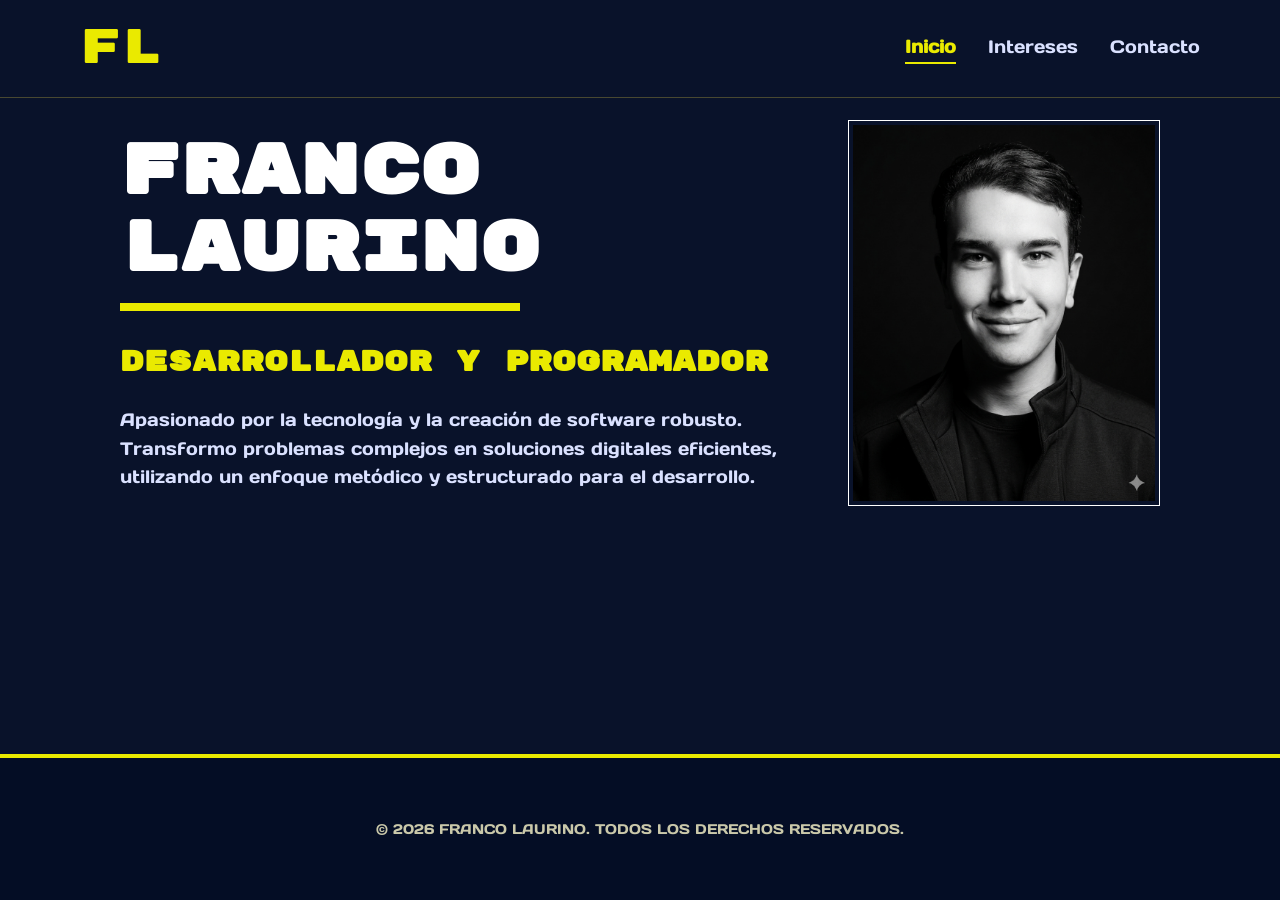
<file: index.html>
<!DOCTYPE html>
<html lang="es">

<head>
    <meta charset="utf-8" />
    <meta content="width=device-width, initial-scale=1.0" name="viewport" />
    <title>Franco Laurino - Inicio</title>
    
    <!-- Fuentes de Google -->
    <link href="https://fonts.googleapis.com/css2?family=Days+One&family=Rubik+Mono+One&display=swap" rel="stylesheet" />
    
    <!-- Estilos propios -->
    <link rel="stylesheet" href="style.css">
</head>

<body>

    <nav class="navbar">
        <div class="nav-logo">
            FL
        </div>
        <div class="nav-links">
            <a href="index.html" class="active">Inicio</a>
            <a href="intereses.html">Intereses</a>
            <a href="contacto.html">Contacto</a>
        </div>
    </nav>

    <main>
        <section class="hero">
            <div class="hero-text">
                <h1 class="hero-title">
                    FRANCO<br />LAURINO
                </h1>
                <div class="hero-divider"></div>
                
                <h2 class="hero-subtitle">
                    Desarrollador y Programador
                </h2>
                <p class="hero-description">
                    Apasionado por la tecnología y la creación de software robusto. Transformo problemas complejos en
                    soluciones digitales eficientes, utilizando un enfoque metódico y estructurado para el desarrollo.
                </p>
            </div>

            <div class="hero-image-container">
                <img alt="Foto de Franco Laurino" src="img/image2.png" />
            </div>
        </section>
    </main>

    <footer>
        <div class="footer-text">
            © 2026 FRANCO LAURINO. TODOS LOS DERECHOS RESERVADOS.
        </div>
    </footer>

</body>
</html>
</file>
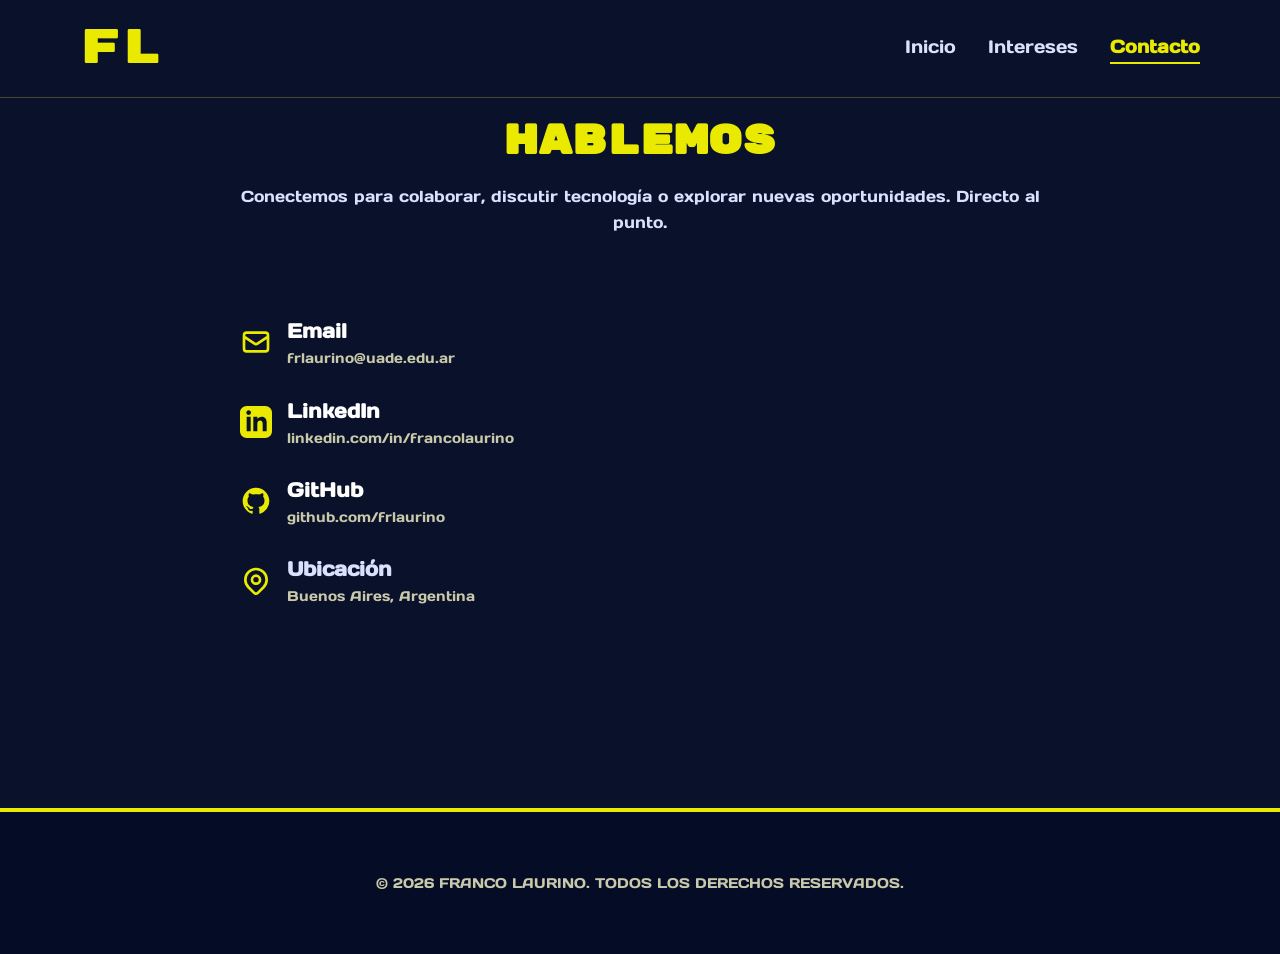
<file: contacto.html>
<!DOCTYPE html>
<html lang="es">

<head>
  <meta charset="utf-8" />
  <meta content="width=device-width, initial-scale=1.0" name="viewport" />
  <title>Contacto | Franco Laurino</title>
  
  <!-- Fuentes de Google -->
  <link href="https://fonts.googleapis.com/css2?family=Days+One&family=Rubik+Mono+One&display=swap" rel="stylesheet" />
  
  <!-- Estilos propios -->
  <link rel="stylesheet" href="style.css">
</head>

<body>

  <nav class="navbar">
    <div class="nav-logo">
      FL
    </div>
    <div class="nav-links">
      <a href="index.html">Inicio</a>
      <a href="intereses.html">Intereses</a>
      <a href="contacto.html" class="active">Contacto</a>
    </div>
  </nav>

  <main>
    <div class="contacto-container">
      <div>
        <h1 class="section-title" style="text-align: center;">HABLEMOS</h1>
        <p style="margin-bottom: 40px;">
          Conectemos para colaborar, discutir tecnología o explorar nuevas oportunidades. Directo al punto.
        </p>
      </div>

      <ul class="contacto-lista">
        <li class="contacto-item">
          <a href="mailto:frlaurino@uade.edu.ar">
            <svg fill="none" stroke="currentColor" viewBox="0 0 24 24" xmlns="http://www.w3.org/2000/svg">
              <path stroke-linecap="round" stroke-linejoin="round" stroke-width="2" d="M3 8l7.89 5.26a2 2 0 002.22 0L21 8M5 19h14a2 2 0 002-2V7a2 2 0 00-2-2H5a2 2 0 00-2 2v10a2 2 0 002 2z"></path>
            </svg>
            <div>
              <h2>Email</h2>
              <p>frlaurino@uade.edu.ar</p>
            </div>
          </a>
        </li>

        <li class="contacto-item">
          <a href="https://linkedin.com/in/francolaurino" target="_blank">
            <svg fill="currentColor" viewBox="0 0 24 24">
              <path d="M19 0h-14c-2.761 0-5 2.239-5 5v14c0 2.761 2.239 5 5 5h14c2.762 0 5-2.239 5-5v-14c0-2.761-2.238-5-5-5zm-11 19h-3v-11h3v11zm-1.5-12.268c-.966 0-1.75-.79-1.75-1.764s.784-1.764 1.75-1.764 1.75.79 1.75 1.764-.783 1.764-1.75 1.764zm13.5 12.268h-3v-5.604c0-3.368-4-3.113-4 0v5.604h-3v-11h3v1.765c1.396-2.586 7-2.777 7 2.476v6.759z" />
            </svg>
            <div>
              <h2>LinkedIn</h2>
              <p>linkedin.com/in/francolaurino</p>
            </div>
          </a>
        </li>

        <li class="contacto-item">
          <a href="https://github.com/frlaurino" target="_blank">
            <svg fill="currentColor" viewBox="0 0 24 24">
              <path fill-rule="evenodd" d="M12 2C6.477 2 2 6.484 2 12.017c0 4.425 2.865 8.18 6.839 9.504.5.092.682-.217.682-.483 0-.237-.008-.868-.013-1.703-2.782.605-3.369-1.343-3.369-1.343-.454-1.158-1.11-1.466-1.11-1.466-.908-.62.069-.608.069-.608 1.003.07 1.531 1.032 1.531 1.032.892 1.53 2.341 1.088 2.91.832.092-.647.35-1.088.636-1.338-2.22-.253-4.555-1.113-4.555-4.951 0-1.093.39-1.988 1.029-2.688-.103-.253-.446-1.272.098-2.65 0 0 .84-.27 2.75 1.026A9.564 9.564 0 0112 6.844c.85.004 1.705.115 2.504.337 1.909-1.296 2.747-1.027 2.747-1.027.546 1.379.202 2.398.1 2.651.64.7 1.028 1.595 1.028 2.688 0 3.848-2.339 4.695-4.566 4.943.359.309.678.92.678 1.855 0 1.338-.012 2.419-.012 2.747 0 .268.18.58.688.482A10.019 10.019 0 0022 12.017C22 6.484 17.522 2 12 2z" clip-rule="evenodd" />
            </svg>
            <div>
              <h2>GitHub</h2>
              <p>github.com/frlaurino</p>
            </div>
          </a>
        </li>

        <li class="contacto-item">
          <div style="display: flex; align-items: center; gap: 15px;">
            <svg fill="none" stroke="currentColor" viewBox="0 0 24 24" xmlns="http://www.w3.org/2000/svg">
              <path stroke-linecap="round" stroke-linejoin="round" stroke-width="2" d="M17.657 16.657L13.414 20.9a1.998 1.998 0 01-2.827 0l-4.244-4.243a8 8 0 1111.314 0z"></path>
              <path stroke-linecap="round" stroke-linejoin="round" stroke-width="2" d="M15 11a3 3 0 11-6 0 3 3 0 016 0z"></path>
            </svg>
            <div>
              <h2>Ubicación</h2>
              <p>Buenos Aires, Argentina</p>
            </div>
          </div>
        </li>
      </ul>
    </div>
  </main>

  <footer>
    <div class="footer-text">
      © 2026 FRANCO LAURINO. TODOS LOS DERECHOS RESERVADOS.
    </div>
  </footer>

</body>
</html>
</file>
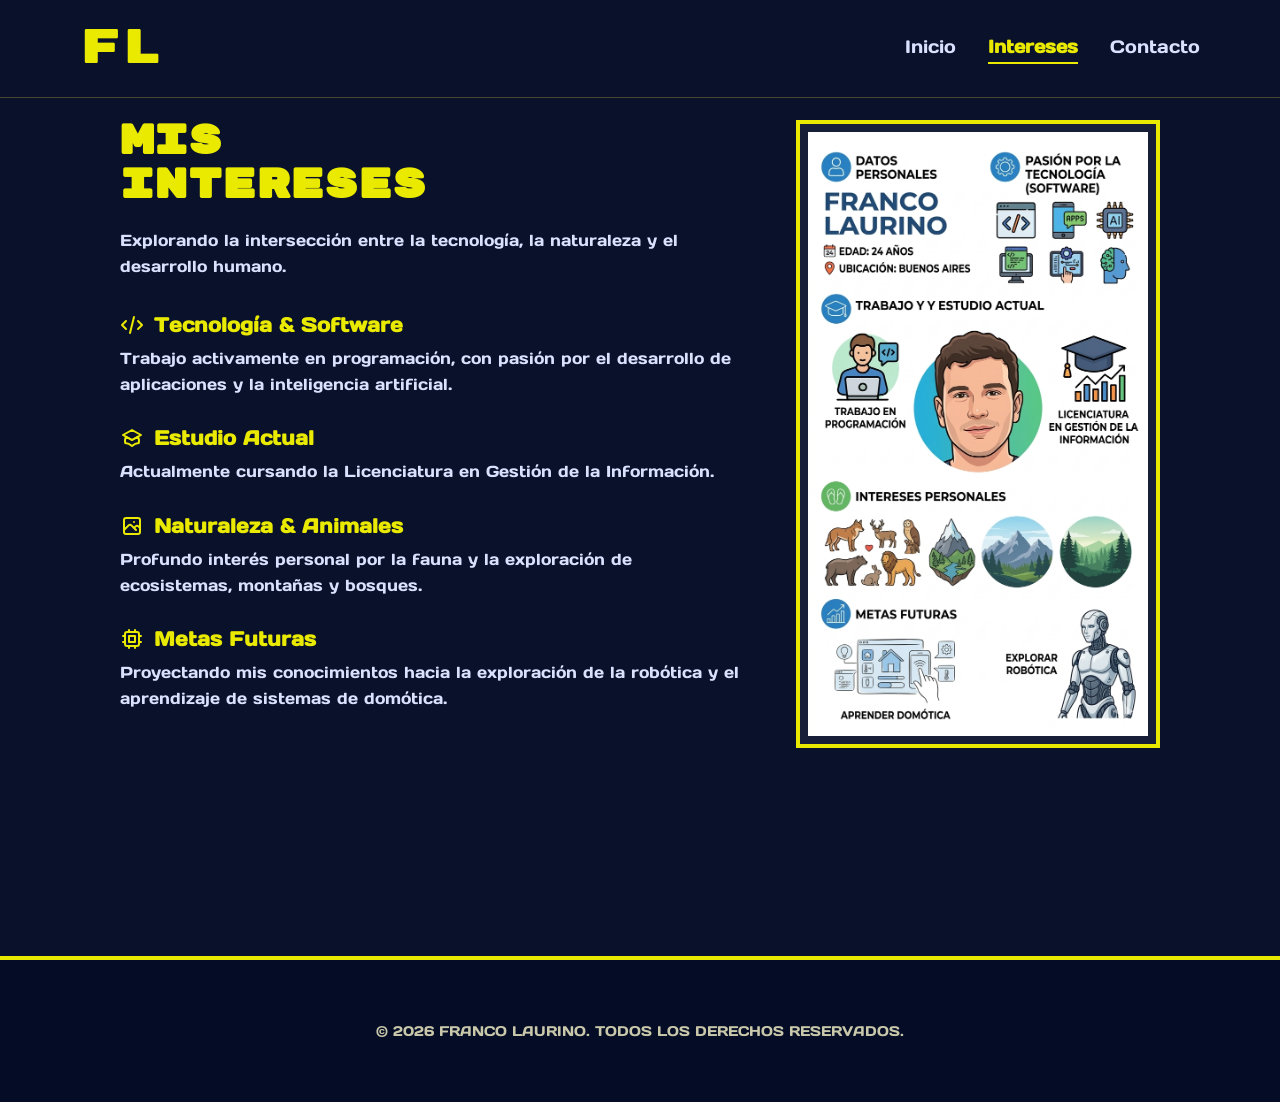
<file: intereses.html>
<!DOCTYPE html>
<html lang="es">

<head>
  <meta charset="utf-8" />
  <meta content="width=device-width, initial-scale=1.0" name="viewport" />
  <title>Franco Laurino - Intereses</title>
  
  <!-- Fuentes de Google -->
  <link href="https://fonts.googleapis.com/css2?family=Days+One&family=Rubik+Mono+One&display=swap" rel="stylesheet" />
  
  <!-- Estilos propios -->
  <link rel="stylesheet" href="style.css">
</head>

<body>

  <nav class="navbar">
    <div class="nav-logo">
      FL
    </div>
    <div class="nav-links">
      <a href="index.html">Inicio</a>
      <a href="intereses.html" class="active">Intereses</a>
      <a href="contacto.html">Contacto</a>
    </div>
  </nav>

  <main>
    <div class="intereses-container">
      <div class="intereses-info">
        <h1 class="section-title">MIS<br>INTERESES</h1>
        <p style="margin-bottom: 30px;">
          Explorando la intersección entre la tecnología, la naturaleza y el desarrollo humano.
        </p>

        <ul class="intereses-lista">
          <li class="interes-item">
            <h2>
              <svg fill="none" stroke="currentColor" viewBox="0 0 24 24" xmlns="http://www.w3.org/2000/svg">
                <path stroke-linecap="round" stroke-linejoin="round" stroke-width="2" d="M10 20l4-16m4 4l4 4-4 4M6 16l-4-4 4-4"></path>
              </svg>
              Tecnología & Software
            </h2>
            <p>Trabajo activamente en programación, con pasión por el desarrollo de aplicaciones y la inteligencia artificial.</p>
          </li>

          <li class="interes-item">
            <h2>
              <svg fill="none" stroke="currentColor" viewBox="0 0 24 24" xmlns="http://www.w3.org/2000/svg">
                <path d="M12 14l9-5-9-5-9 5 9 5z" stroke-width="2" stroke-linecap="round" stroke-linejoin="round" />
                <path d="M12 14l6.16-3.422a12.083 12.083 0 01.665 6.479A11.952 11.952 0 0012 20.055a11.952 11.952 0 00-6.824-2.998 12.078 12.078 0 01.665-6.479L12 14z" stroke-width="2" stroke-linecap="round" stroke-linejoin="round" />
              </svg>
              Estudio Actual
            </h2>
            <p>Actualmente cursando la Licenciatura en Gestión de la Información.</p>
          </li>

          <li class="interes-item">
            <h2>
              <svg fill="none" stroke="currentColor" viewBox="0 0 24 24" xmlns="http://www.w3.org/2000/svg">
                <path stroke-linecap="round" stroke-linejoin="round" stroke-width="2" d="M4 16l4.586-4.586a2 2 0 012.828 0L16 16m-2-2l1.586-1.586a2 2 0 012.828 0L20 14m-6-6h.01M6 20h12a2 2 0 002-2V6a2 2 0 00-2-2H6a2 2 0 00-2 2v12a2 2 0 002 2z"></path>
              </svg>
              Naturaleza & Animales
            </h2>
            <p>Profundo interés personal por la fauna y la exploración de ecosistemas, montañas y bosques.</p>
          </li>

          <li class="interes-item">
            <h2>
              <svg fill="none" stroke="currentColor" viewBox="0 0 24 24" xmlns="http://www.w3.org/2000/svg">
                <path stroke-linecap="round" stroke-linejoin="round" stroke-width="2" d="M9 3v2m6-2v2M9 19v2m6-2v2M5 9H3m2 6H3m18-6h-2m2 6h-2M7 19h10a2 2 0 002-2V7a2 2 0 00-2-2H7a2 2 0 00-2 2v10a2 2 0 002 2zM9 9h6v6H9V9z"></path>
              </svg>
              Metas Futuras
            </h2>
            <p>Proyectando mis conocimientos hacia la exploración de la robótica y el aprendizaje de sistemas de domótica.</p>
          </li>
        </ul>
      </div>

      <div class="infografia-container">
        <img alt="Infografía de Franco Laurino" src="img/INFOGRAFIA.png" class="infografia-img" />
      </div>
    </div>
  </main>

  <footer>
    <div class="footer-text">
      © 2026 FRANCO LAURINO. TODOS LOS DERECHOS RESERVADOS.
    </div>
  </footer>

</body>
</html>
</file>
<file: style.css>
/* VARIABLES GLOBALES - Colores y fuentes */
:root {
  --bg-color: #09122a;
  --bg-footer: #040d25;
  --text-primary: #dae1ff;
  --text-white: #ffffff;
  --accent-color: #eaea00;
  --border-color: #484831;
  --font-main: 'Days One', sans-serif;
  --font-accent: 'Rubik Mono One', sans-serif;
}

/* RESET BASICO */
* {
  margin: 0;
  padding: 0;
  box-sizing: border-box;
}

body {
  background-color: var(--bg-color);
  color: var(--text-primary);
  font-family: var(--font-main);
  min-height: 100vh;
  display: flex;
  flex-direction: column;
  line-height: 1.6;
}

/* BARRA DE NAVEGACION */
.navbar {
  background-color: var(--bg-color);
  position: fixed;
  top: 0;
  width: 100%;
  z-index: 100;
  border-bottom: 1px solid var(--border-color);
  display: flex;
  justify-content: space-between;
  align-items: center;
  padding: 10px 20px;
}

.nav-logo {
  font-family: var(--font-accent);
  font-size: 40px;
  color: var(--accent-color);
}

.nav-links {
  display: flex;
  gap: 20px;
}

.nav-links a {
  text-decoration: none;
  color: var(--text-primary);
  font-size: 16px;
  transition: color 0.3s;
}

.nav-links a:hover {
  color: var(--accent-color);
}

.nav-links a.active {
  color: var(--accent-color);
  font-weight: bold;
  border-bottom: 2px solid var(--accent-color);
}

/* CONTENIDO PRINCIPAL */
main {
  flex-grow: 1;
  padding: 100px 20px 50px;
  max-width: 1200px;
  margin: 0 auto;
  width: 100%;
}

/* SECCION HERO (Inicio) */
.hero {
  display: flex;
  flex-direction: column;
  gap: 40px;
  align-items: center;
  justify-content: space-between;
}

.hero-text {
  width: 100%;
}

.hero-title {
  font-family: var(--font-accent);
  font-size: 50px;
  color: var(--text-white);
  line-height: 1.1;
  text-transform: uppercase;
}

.hero-divider {
  height: 8px;
  width: 100%;
  max-width: 400px;
  background-color: var(--accent-color);
  margin-top: 15px;
}

.hero-subtitle {
  font-family: var(--font-accent);
  font-size: 28px;
  color: var(--accent-color);
  margin-top: 30px;
}

.hero-description {
  font-size: 18px;
  margin-top: 20px;
}

.hero-image-container {
  width: 80%;
  border: 1px solid var(--text-white);
  padding: 4px;
}

.hero-image-container img {
  width: 100%;
  display: block;
}

/* SECCION INTERESES */
.section-title {
  font-family: var(--font-accent);
  font-size: 40px;
  color: var(--accent-color);
  line-height: 1.1;
  margin-bottom: 20px;
}

.intereses-container {
  display: flex;
  flex-direction: column;
  gap: 40px;
}

.intereses-lista {
  list-style: none;
  display: flex;
  flex-direction: column;
  gap: 25px;
}

.interes-item h2 {
  font-size: 20px;
  color: var(--accent-color);
  display: flex;
  align-items: center;
  gap: 10px;
  margin-bottom: 5px;
}

.interes-item svg {
  width: 24px;
  height: 24px;
}

.infografia-img {
  width: 100%;
  max-width: 400px;
  border: 4px solid var(--accent-color);
  padding: 8px;
  background-color: #161f37;
}

/* SECCION CONTACTO */
.contacto-container {
  display: flex;
  flex-direction: column;
  align-items: center;
  text-align: center;
  gap: 40px;
}

.contacto-lista {
  list-style: none;
  width: 100%;
  display: flex;
  flex-direction: column;
  gap: 25px;
  align-items: flex-start;
  text-align: left;
}

.contacto-item a {
  text-decoration: none;
  display: flex;
  align-items: center;
  gap: 15px;
  color: var(--text-white);
  transition: color 0.3s;
}

.contacto-item a:hover {
  color: var(--accent-color);
}

.contacto-item svg {
  width: 32px;
  height: 32px;
  color: var(--accent-color);
}

.contacto-item h2 {
  font-size: 20px;
}

.contacto-item p {
  color: #cac8aa;
  font-size: 14px;
}

/* PIE DE PAGINA */
footer {
  background-color: var(--bg-footer);
  border-top: 4px solid var(--accent-color);
  padding: 60px 20px;
  text-align: center;
  margin-top: 80px;
}

.footer-text {
  color: #cac8aa;
  font-size: 14px;
}

/* RESPONSIVE - Ajustes para pantallas grandes */
@media (min-width: 768px) {
  .navbar {
    padding: 10px 80px;
  }
  
  .nav-logo {
    font-size: 48px;
  }
  
  .nav-links {
    gap: 32px;
  }
  
  .nav-links a {
    font-size: 18px;
  }

  main {
    padding: 120px 80px;
  }

  .hero {
    flex-direction: row;
    text-align: left;
  }

  .hero-text {
    width: 65%;
  }

  .hero-title {
    font-size: 70px;
  }

  .hero-image-container {
    width: 30%;
  }

  .intereses-container {
    flex-direction: row;
    justify-content: space-between;
  }

  .intereses-info {
    width: 60%;
  }

  .infografia-container {
    width: 35%;
  }

  .contacto-container {
    max-width: 800px;
    margin: 0 auto;
  }
}
</file>
